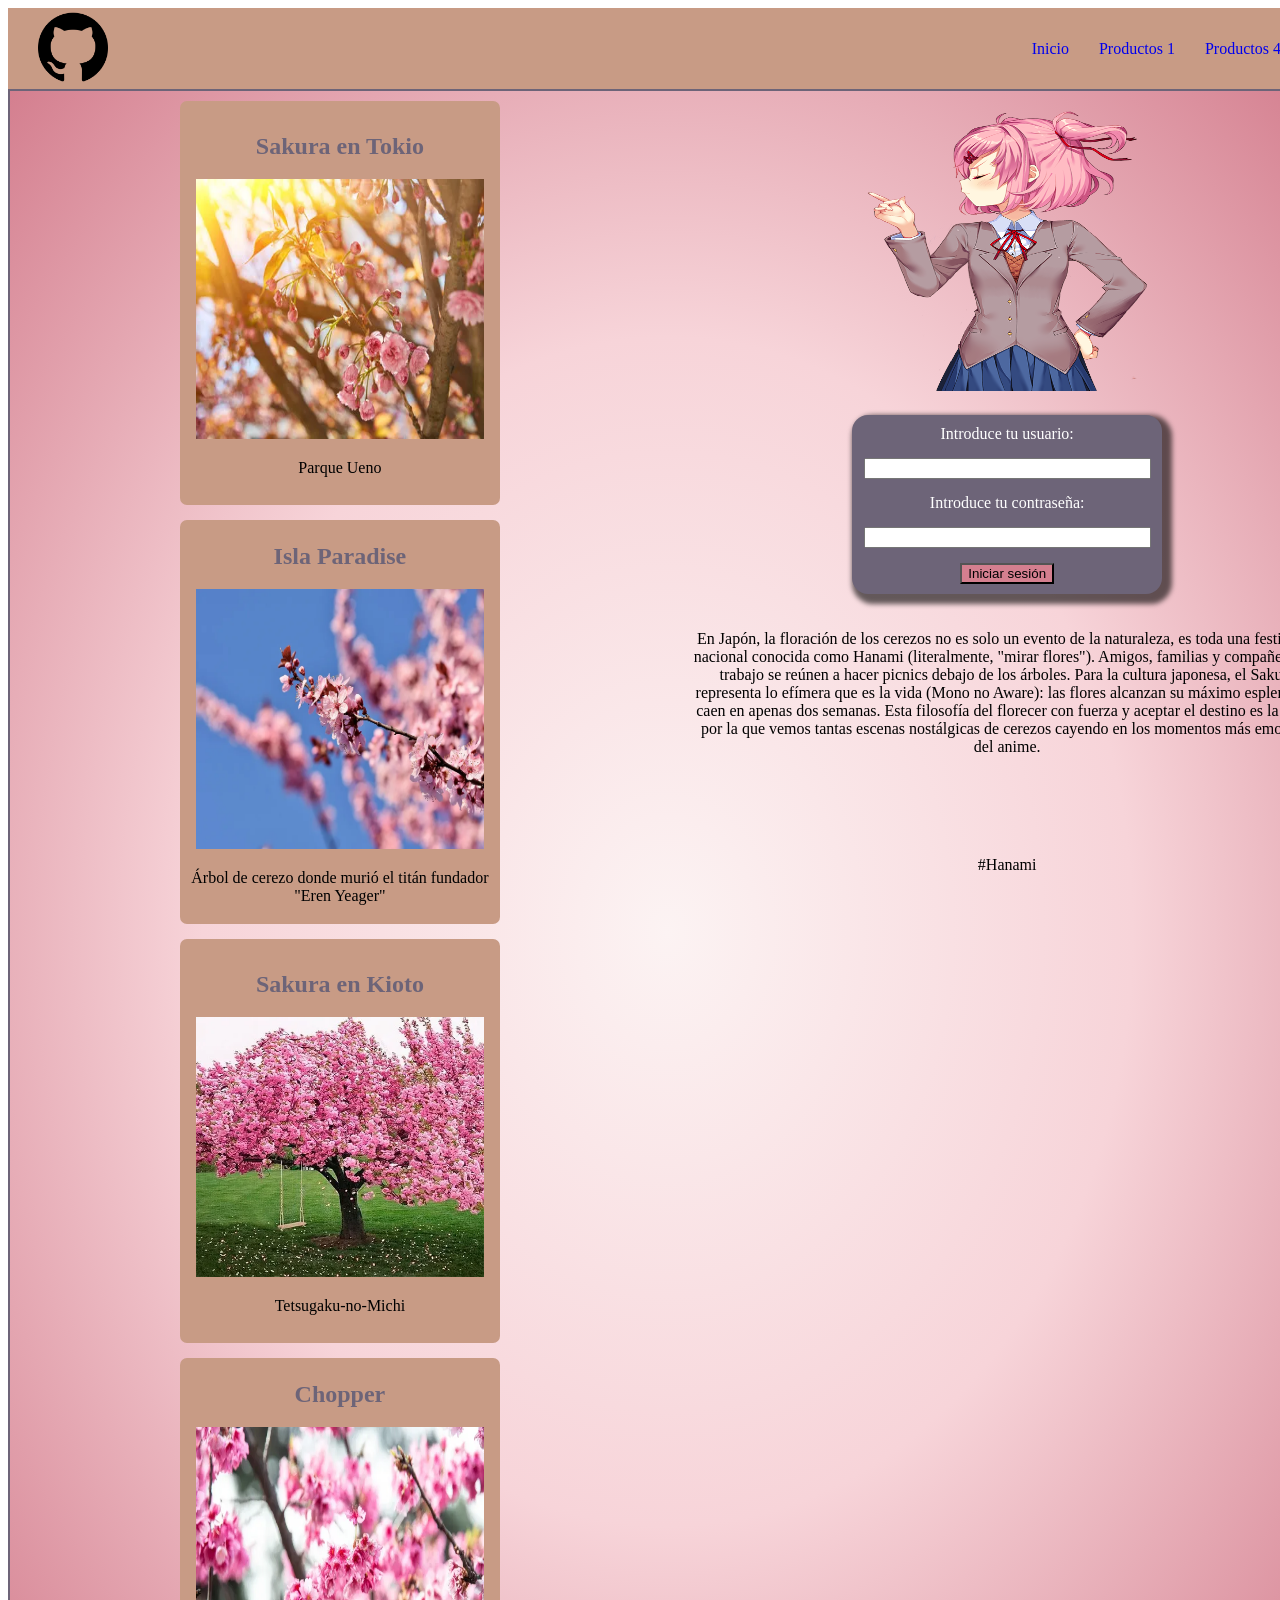
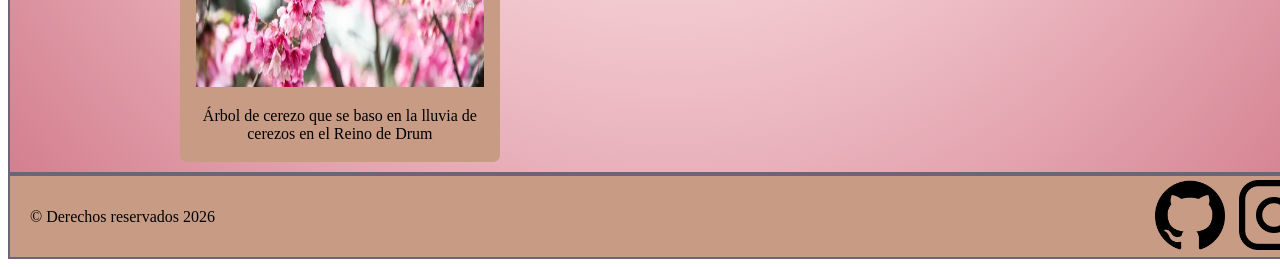
<file: index.html>
<!DOCTYPE html>
<html lang="es">
<head>
  <meta charset="utf-8">
  <meta name="viewport" content="width=device-width, initial-scale=1">
  <title>Principal</title>
  <link rel="stylesheet" type="text/css" href="style.css">
</head>
<body>

  <header>
    <div class="logo">    
      <a href="https://github.com/JCastellanosDev" target="_blank">
        <img src="assets/github.png">
      </a>
    </div>

    <nav class="menu">
      <ul>
        <li><a href="index.html">Inicio</a></li>
        <li>
          <a href="productos.html">Productos 1</a>
          <ul class="submenu">
            <li><a href="productos.html">Productos 2</a></li>
            <li><a href="productos.html">Productos 3</a></li>
          </ul>
        </li>
        <li><a href="productos.html">Productos 4</a></li>
      </ul>
    </nav>
  </header>

  <section class="Principal">

    <div class="fila-sup">

      <div class="contenedor-card">
        <div class="card">
          <h2 class="titulon">Sakura en Tokio</h2>
          <img src="assets/cere.webp">
          <p>Parque Ueno </p>
        </div>
        <div class="card">
          <h2 class="titulon">Isla Paradise</h2>
          <img src="assets/cere1.webp">
          <p>Árbol de cerezo donde murió el titán fundador "Eren Yeager"</p>
        </div>
        <div class="card">
          <h2 class="titulon">Sakura en Kioto</h2>
          <img src="assets/cere2.webp">
          <p>Tetsugaku-no-Michi</p>
        </div>
        <div class="card">
          <h2 class="titulon">Chopper</h2>
          <img src="assets/cerezo.webp">
          <p>Árbol de cerezo que se baso en la lluvia de cerezos en el Reino de Drum</p>
        </div>
      </div>

      <div class="contenedor-login">
        <div><img src="assets/die.png" alt="Ilustración decorativa"></div>
        <div class="formulario">
          <label>Introduce tu usuario:</label>
          <input type="text" name="user">
          <label>Introduce tu contraseña:</label>
          <input type="password" name="pass">
          <button class="boton">Iniciar sesión</button>
        </div>
        <div>
          <p>En Japón, la floración de los cerezos no es solo un evento de la naturaleza, es toda una festividad nacional conocida como Hanami (literalmente, "mirar flores"). Amigos, familias y compañeros de trabajo se reúnen a hacer picnics debajo de los árboles.

Para la cultura japonesa, el Sakura representa lo efímera que es la vida (Mono no Aware): las flores alcanzan su máximo esplendor y caen en apenas dos semanas. Esta filosofía del florecer con fuerza y aceptar el destino es la razón por la que vemos tantas escenas nostálgicas de cerezos cayendo en los momentos más emotivos del anime.</p>
          <p class="segundo">#Hanami</p>
        </div>
      </div>

    </div>

  </section>

  <footer>
    <div class="copy">
      <p>&copy; Derechos reservados 2026</p>
    </div>
        <div class="logo">
         <a href="https://github.com/JCastellanosDev" target="_blank">
        <img src="assets/github.png"></a>
        <a href="https://www.instagram.com/flamemetalchuy/" target="_blank">
          <img src="assets/insta.png">
        </a>
        </div>
  </footer>

</body>
</html>
</file>
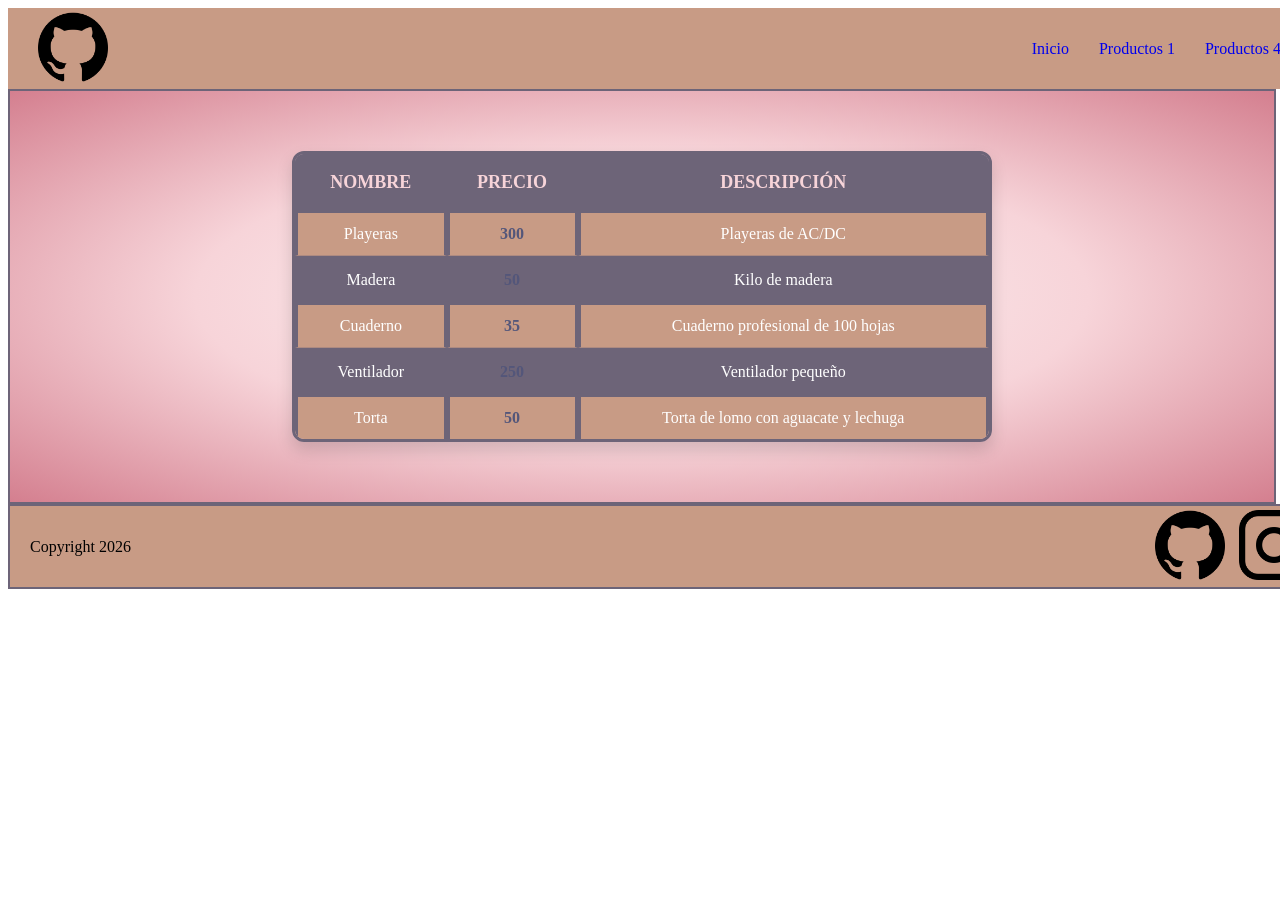
<file: productos.html>
<!DOCTYPE html>
<html lang="es">
<head>
	<meta charset="utf-8">
	<meta name="viewport" content="width=device-width, initial-scale=1">
	<title>Productos</title>
	<link rel="stylesheet" type="text/css" href="style.css">
	<link rel="stylesheet" type="text/css" href="tabla.css">
</head>
<body>
 <header>
    <div class="logo">    
      <a href="https://github.com/JCastellanosDev" target="_blank">
        <img src="assets/github.png">
      </a>
    </div>

    <nav class="menu">
      <ul>
        <li><a href="index.html">Inicio</a></li>
        <li>
          <a href="productos.html">Productos 1</a>
          <ul class="submenu">
            <li><a href="productos.html">Productos 2</a></li>
            <li><a href="productos.html">Productos 3</a></li>
          </ul>
        </li>
        <li><a href="productos.html">Productos 4</a></li>
      </ul>
    </nav>
  </header>

	<section>
		<div class="contenedor">
			<table>
				<tr class="titin">
					<th style="width: 100px">Nombre</th>
					<th style="width: 80px">Precio</th>
					<th style="width: 350px">Descripción	</th>

				</tr>
				<tr class="oscuro">
					<td>Playeras</td>
					<td>300</td>
					<td>Playeras de AC/DC</td>
				</tr>
				<tr class="lp">
					<td>Madera</td>
					<td>50</td>
					<td>Kilo de madera</td>
				</tr>
				<tr class="oscuro">
					<td>Cuaderno</td>
					<td>35</td>
					<td>Cuaderno profesional de 100 hojas</td>
				</tr>
				<tr class="lp">
					<td>Ventilador</td>
					<td>250</td>
					<td>Ventilador pequeño </td>
				</tr>
				<tr class="oscuro">
					<td>Torta</td>
					<td>50</td>
					<td>Torta de lomo con aguacate y lechuga</td>
				</tr>

			</table>
	</div>
</section>
<footer>
    <div class="copy">
      <p>Copyright 2026</p>
    </div>
        <div class="logo">
         <a href="https://github.com/JCastellanosDev" target="_blank">
        <img src="assets/github.png"></a>
        <a href="https://www.instagram.com/flamemetalchuy/" target="_blank">
          <img src="assets/insta.png">
        </a>
        </div>
  </footer>
</body>
</html>
</file>
<file: style.css>
/
* {
  margin: 0;
  padding: 0;
  box-sizing: border-box;
}

/* ── HEADER ── */
header {
  border: 2px black #6d6478;
  height: 9vh;
  width: 101.5%;
  background: #c89b85;
  /*
  text-align: center;
  align-content: center;*/
  display: flex;
  align-items: center;
  justify-content: space-between;
  padding: 0 20px;
}
.logo img{
  width: 70px;
  height: auto;
}
.logo_ab img{
  width: 10 px;
  height: auto;
  margin-right: 10px;
}

/* ── MENÚ ── */
.menu ul ul {
  display: none;
  position: absolute;
  top: 100%;
  left: 0;
  background: #6d6478;
}
.menu li:hover > ul {
  display: block;
}
.menu ul {
  list-style: none;
  padding: 0;
  display: flex;
  justify-content: flex-end;
  margin-right: 20px;
}
.menu ul li {
  
  position: relative;
}
.menu ul a {
  display: block;
  padding: 10px;
  text-decoration: none;
}

/* ── FOOTER ── */
footer {
  border: 2px #6d6478 solid;
  height: 9vh;
  background: #c89b85;
  width: 101.2%;
  display: flex;
  align-items: center;
  justify-content: space-between;
  padding: 0 20px;
}


/* ── TABLE ── */
table {
  display: inline-block;
  border: solid #6d6478 3px;
  border-collapse: collapse;
  margin-top: 5px;
  table-layout: fixed;
  width: 100%;
  height: 100%;
}
.titin {
  background: #6d6478;
  color: lightpink;
}
th {
  border: solid #6d6478 3px;
  padding: 1%;
  font-size: 24px;
  table-layout: fixed;
  width: 100%;
  height: 100%;
}
.lp {
  background: #6d6478;
}
td {
  border: solid #6d6478 3px;
  padding: 1%;
  table-layout: fixed;
}
tr {
  color: white;
}

/* ── CONTENEDOR ── */
.contenedor {
  width: 100%;
  text-align: center;
  margin: 20px auto;
}
.oscuro {
  background: #c89b85;
}

/* ── FORMULARIO ── */
.formulario {
  background: #6d6478;
  width: 310px;
  display: inline-block;
  margin: 20px;
  padding-top: 10px;
  padding-bottom: 10px;
  border-radius: 16px;
  box-shadow: 5px 5px 5px 5px rgba(0, 0, 0, .6);
  transition: 2s;
  color: white;
}
.formulario:hover {
  background: rgba(200, 155, 133, 1);
  width: 350px;
  transition: 2s;
}

/* ── BOTÓN ── */
.boton {
  background: #d47f8f;
  color: black;
}
.boton:hover {
  color: black;
}
button {
  background: #53567A;
  color: #fff;
}

/* ── IMÁGENES ── */
img {
  width: 280px;
  height: 280px;
  transition: .5s;
}
.card img:hover {
  border-radius: 50px;
  transition: .5s;
}
/*

img:active {
  rotate: 360deg;
  
}
*/
/* ── INPUTS ── */
input {
  width: 90%;
  margin-bottom: 15px;
  margin-top: 15px;
}

/* ── LINKS ── */
a {
  margin-left: 10px;
}

/* ── SECTION ── */
section {
  border: 2px #6d6478 solid;
  width: 100%;
  background: radial-gradient(#fcf3f3, #f7d4d9, #d47f8f);
  display: flex;
  flex-wrap: wrap;
  justify-content: center;
  align-content: center;
  gap: 15px;
}

.Principal {
  width: 104%;
  display: flex;
  flex-direction: column;
  align-items: center;
  gap: 20px;
}
.fila-sup {
  display: flex;
  flex-direction: row;
  justify-content: center;
  width: 100%;
  gap: 20px;
}
.contenedor-card {
  display: flex;
  flex-wrap: wrap;
  justify-content: center;
  gap: 15px;
  padding: 10px;
}

.produc section{
  width: 100px;
}
.card {
  width: 320px;
  height: 400px;
  background: #c89b85;
  text-align: center;
  border-radius: 7px;
  padding-top: 2px;
  padding-bottom: 2px;
  float: none;
  align-content: center;

.card:hover:not{
  filter: brightness(1.1); 
  transition: filter 0.2s;
}
}
.card img {
  width: 90%;
  height: 65%;
}
.titulon{
  color: #6d6478;
}

/* ── LOGIN ── */
.contenedor-login {
  width: 100%;
  text-align: center;
  padding-top: 20px;
  padding-bottom: 20px;
  }
.segundo {
  margin-top: 100px;
}

/* ── FORM ── */
form {
  border: 10px green dashed;
}
</file>
<file: tabla.css>
/* ── CONTENEDOR DE LA TABLA ── */
.contenedor {
  width: 100%;
  text-align: center;
  padding: 40px 20px; /* Le damos espacio arriba/abajo y a los lados */
}

/* ── TABLA ESTILIZADA Y CENTRADA ── */
table {
  display: table; /* Cambiado de inline-block a su valor nativo */
  margin: 0 auto; /* ¡Este es el truco mágico que la centra! */
  border-collapse: separate; /* Permite redondear las esquinas de la tabla */
  border-spacing: 0;
  border: solid #6d6478 3px;
  border-radius: 12px; /* Esquinas redondeadas suaves */
  overflow: hidden; /* Corta los bordes rectos de las filas internas */
  box-shadow: 0 8px 16px rgba(0, 0, 0, 0.15); /* Sombra elegante */
  max-width: 700px; /* Evita que se estire horrible en pantallas gigantes */
  width: 100%; /* Se adapta si la pantalla es más chica que 700px */
}

/* Encabezados */
.titin {
  background: #6d6478;
  color: #f7d4d9; /* Un rosa claro que combina con tu fondo */
}

th {
  padding: 15px 20px; /* Más espacio interno para que respire */
  font-size: 18px;
  font-weight: bold;
  text-transform: uppercase; /* Hace que se vea más ordenado */
  border-bottom: solid #6d6478 2px;
}

/* Filas de contenido */
td {
  padding: 12px 20px;
  font-size: 16px;
  vertical-align: middle;
  border-bottom: solid rgba(109, 100, 120, 0.3) 1px; /* Líneas divisorias sutiles */
}

/* Quitar la última línea divisoria para que no choque con el borde */
tr:last-child td {
  border-bottom: none;
}

/* Alineaciones específicas para que se vea pro */
td:nth-child(2) {
  font-weight: bold; /* Resalta el precio */
  color: #53567A; /* Un color diferente para los números */
}

/* Clases de colores que ya tenías */
.oscuro {
  background: #c89b85;
  color: white;
}

.lp {
  background: #6d6478;
  color: white;
}

/* Un toque extra: efecto hover en las filas */
table tr:hover:not(.titin) {
  filter: brightness(1.1); /* Brilla un poquito cuando pasas el mouse */
  transition: filter 0.2s;
}
</file>
